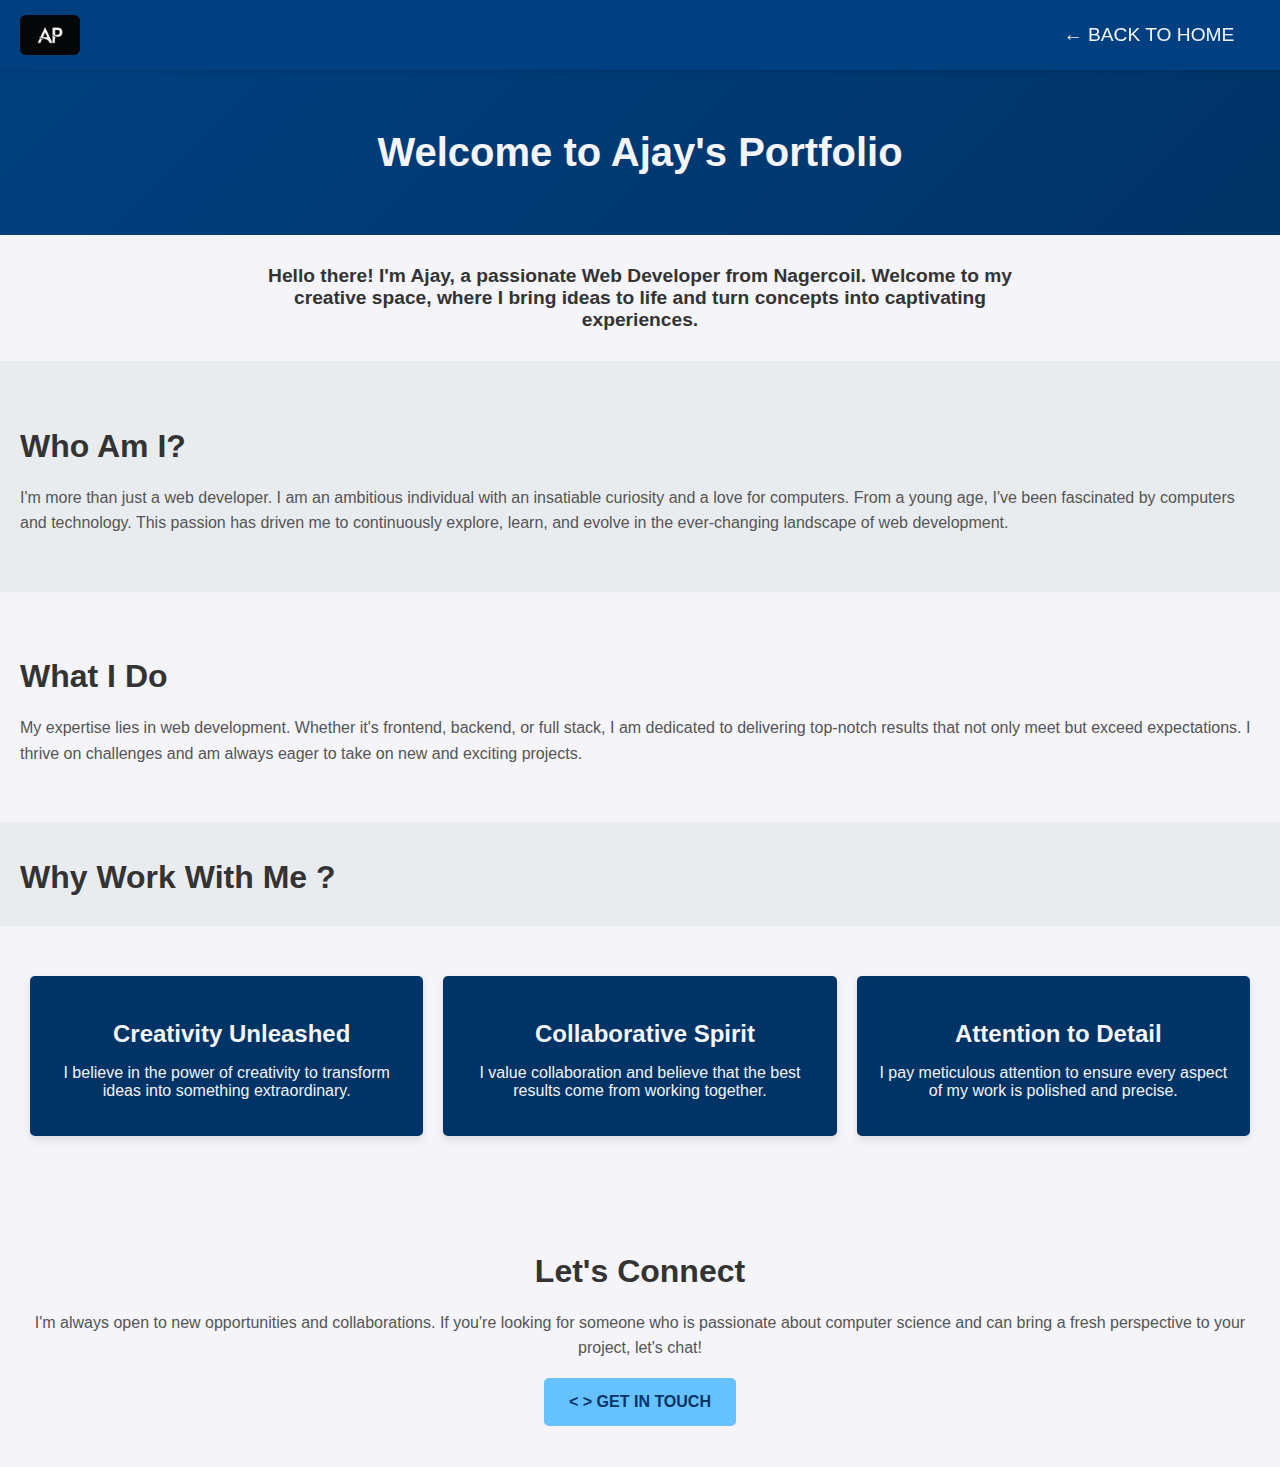
<file: port.html>
<!DOCTYPE html>
<html lang="en">
<head>
    <meta charset="UTF-8">
    <link rel="stylesheet" href="https://cdnjs.cloudflare.com/ajax/libs/font-awesome/6.6.0/css/all.min.css" integrity="sha512-Kc323vGBEqzTmouAECnVceyQqyqdsSiqLQISBL29aUW4U/M7pSPA/gEUZQqv1cwx4OnYxTxve5UMg5GT6L4JJg==" crossorigin="anonymous" referrerpolicy="no-referrer" />
        <meta name="viewport" content="width=device-width, initial-scale=1.0">
    <title>Ajay's Portfolio</title>
    <link rel="stylesheet" href="style2.css">
    <!-- Font Awesome CDN -->
    
</head>
<body>
    <nav>
        <img class="logo" src="./images/j.jpg" alt="Logo">
        <a href="index.html" class="nav-link">← BACK TO HOME</a>
    </nav>
    <div class="name">
        <h1>Welcome to Ajay's Portfolio</h1>
    </div>
    <div class="namedown">
        <h3>Hello there! I'm Ajay, a passionate Web Developer from Nagercoil. Welcome to my creative space, where I bring ideas to life and turn concepts into captivating experiences.</h3>
    </div>
    <div class="who">
        <h2>Who Am I?</h2>
        <p>I'm more than just a web developer. I am an ambitious individual with an insatiable curiosity and a love for computers. From a young age, I've been fascinated by computers and technology. This passion has driven me to continuously explore, learn, and evolve in the ever-changing landscape of web development.</p>
    </div>
    <div class="do">
        <h2>What I Do</h2>
        <p>My expertise lies in web development. Whether it's frontend, backend, or full stack, I am dedicated to delivering top-notch results that not only meet but exceed expectations. I thrive on challenges and am always eager to take on new and exciting projects.</p>
    </div>
    <div class="work">
        <h2>Why Work With Me ?</h2>
    </div>
    <div class="ten">
        <div class="one">
            <h3><i class="fas fa-lightbulb"></i>Creativity Unleashed</h3>
            <p>I believe in the power of creativity to transform ideas into something extraordinary.</p>
        </div>
        <div class="two">
            <h3><i class="fas fa-users"></i> Collaborative Spirit</h3>
            <p>I value collaboration and believe that the best results come from working together.</p>
        </div>
        <div class="three">
            <h3><i class="fas fa-search"></i>Attention to Detail</h3>
            <p>I pay meticulous attention to ensure every aspect of my work is polished and precise.</p>
        </div>
    </div>
    <div class="connect">
        <h2>Let's Connect</h2>
        <p>I'm always open to new opportunities and collaborations. If you're looking for someone who is passionate about computer science and can bring a fresh perspective to your project, let's chat!</p>
        <button><a href="mailto:ap6786239@gmail.com" class="connect-button">< > GET IN TOUCH</a></button>
    </div>
</body>
</html>
</file>
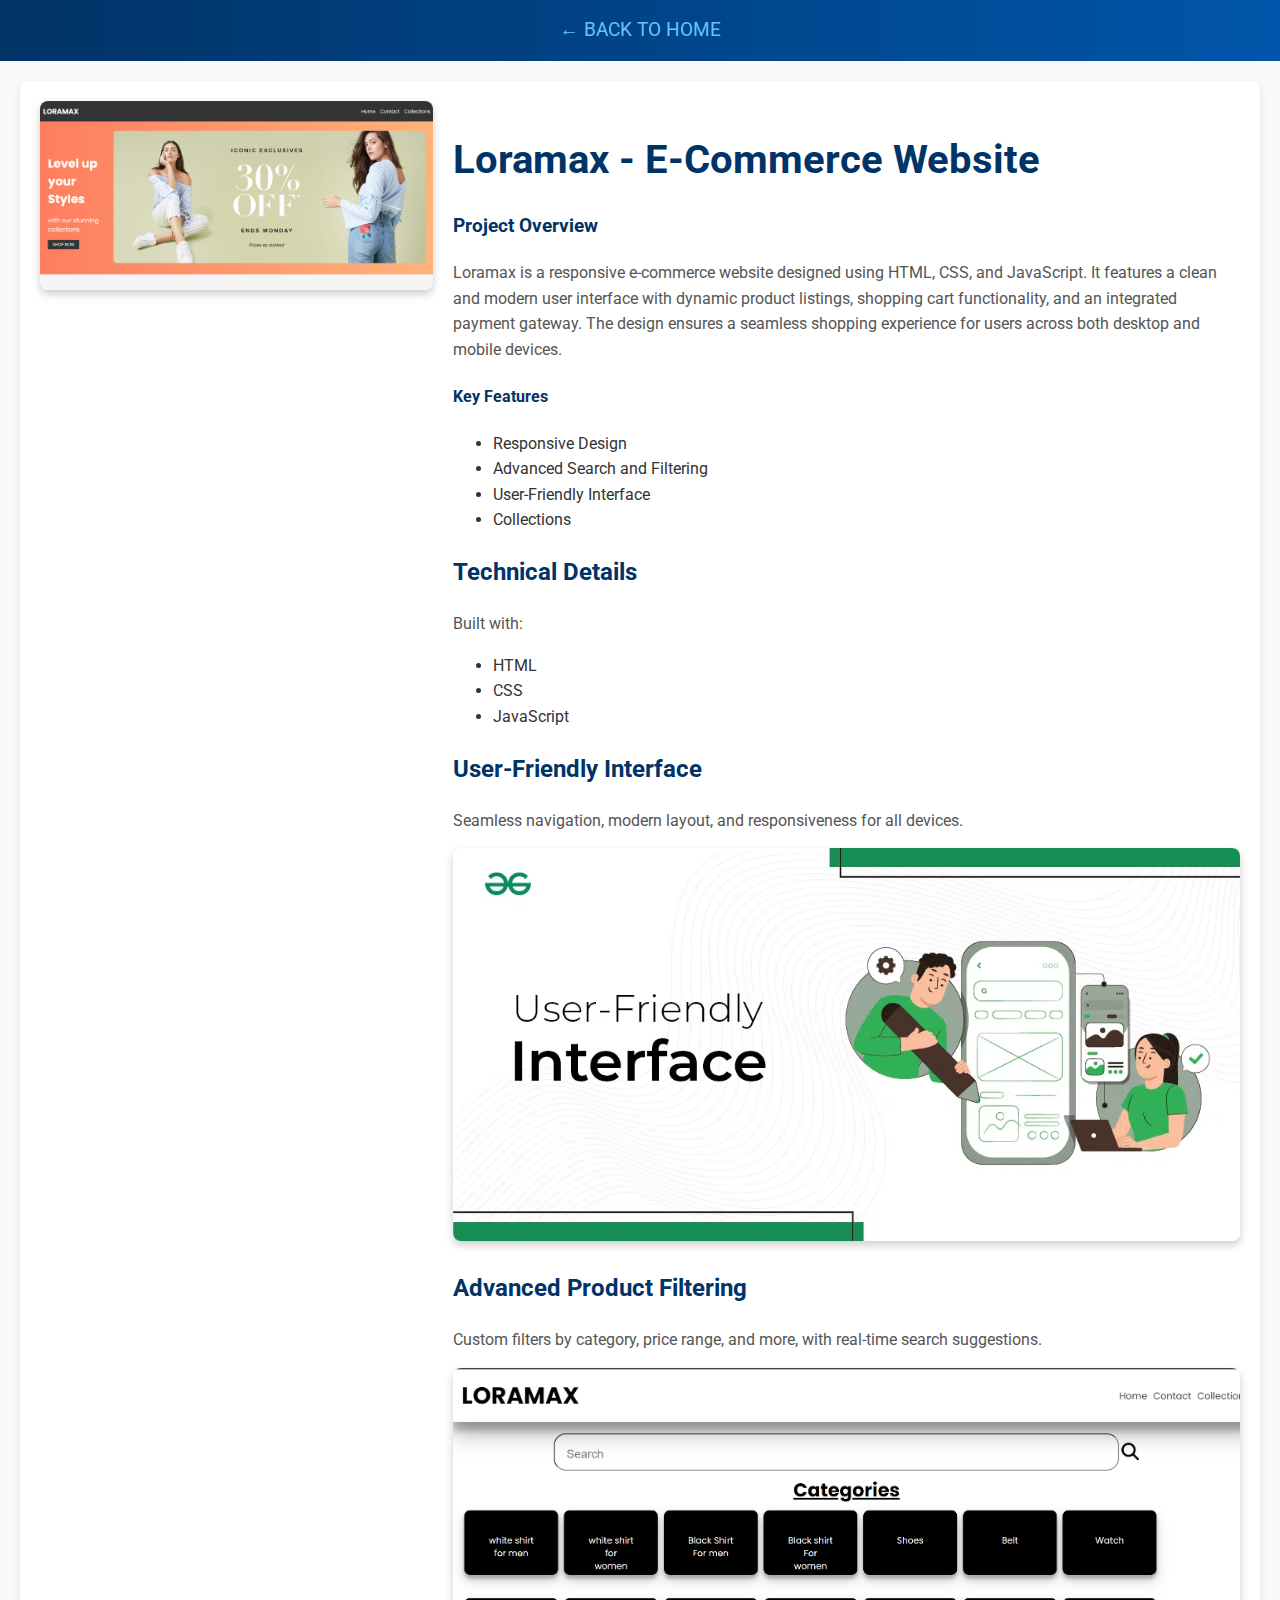
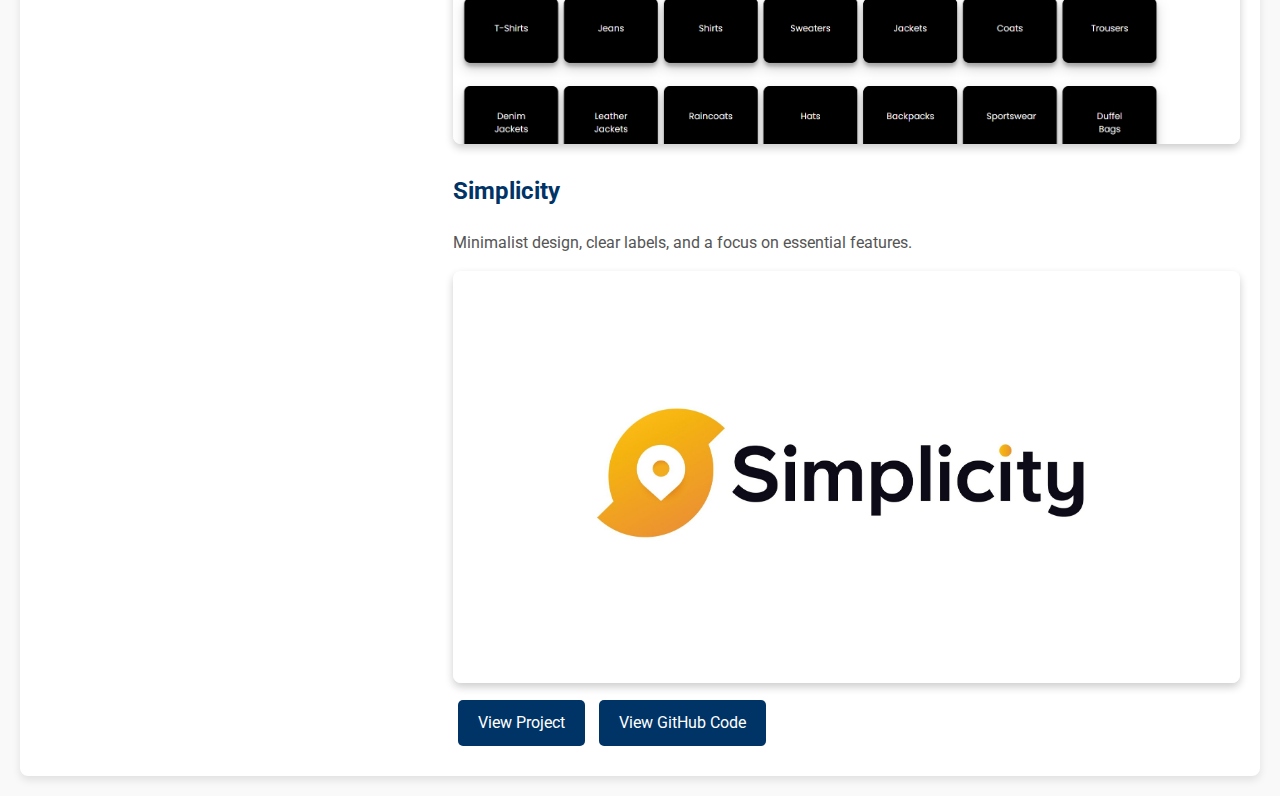
<file: project1.html>
<!DOCTYPE html>
<html lang="en">
<head>
    <meta charset="UTF-8">
    <meta name="viewport" content="width=device-width, initial-scale=1.0">
    <title>Loramax - E-Commerce Website</title>
    <link rel="stylesheet" href="style3.css">
    <link href="https://fonts.googleapis.com/css2?family=Roboto:wght@300;400;700&display=swap" rel="stylesheet">
</head>
<body>
    <header>
        <a href="index.html" class="back-home">&larr; BACK TO HOME</a>
    </header>

    <main class="project-details">
        <img src="./images/u.png" alt="Loramax">
        <div class="content">
            <h1>Loramax - E-Commerce Website</h1>

            <section class="overview">
                <h3>Project Overview</h3>
                <p>Loramax is a responsive e-commerce website designed using HTML, CSS, and JavaScript. It features a clean and modern user interface with dynamic product listings, shopping cart functionality, and an integrated payment gateway. The design ensures a seamless shopping experience for users across both desktop and mobile devices.</p>
            </section>

            <section class="features">
                <h4>Key Features</h4>
                <ul>
                    <li>Responsive Design</li>
                    <li>Advanced Search and Filtering</li>
                    <li>User-Friendly Interface</li>
                    <li>Collections</li>
                </ul>
            </section>

            <section class="tech">
                <h2>Technical Details</h2>
                <p>Built with:</p>
                <ul>
                    <li>HTML</li>
                    <li>CSS</li>
                    <li>JavaScript</li>
                </ul>
            </section>

            <section class="interface">
                <h2>User-Friendly Interface</h2>
                <p>Seamless navigation, modern layout, and responsiveness for all devices.</p>
                <img src="./images/ui.webp" alt="User Interface">
            </section>

            <section class="filter">
                <h2>Advanced Product Filtering</h2>
                <p>Custom filters by category, price range, and more, with real-time search suggestions.</p>
                <img src="./images/v.png" alt="Filtering">
            </section>

            <section class="simplicity">
                <h2>Simplicity</h2>
                <p>Minimalist design, clear labels, and a focus on essential features.</p>
                <img src="./images/hh.jpg" alt="Simplicity">
            </section>

            <div class="view-project">
                <a href="https://johnnickel8.neocities.org/LORAMAX/" class="btn">View Project</a>
                <a href="https://github.com/Ajay6786239/LORAMAX" class="btn">View GitHub Code</a>
            </div>
        </div>
    </main>
</body>
</html>
</file>
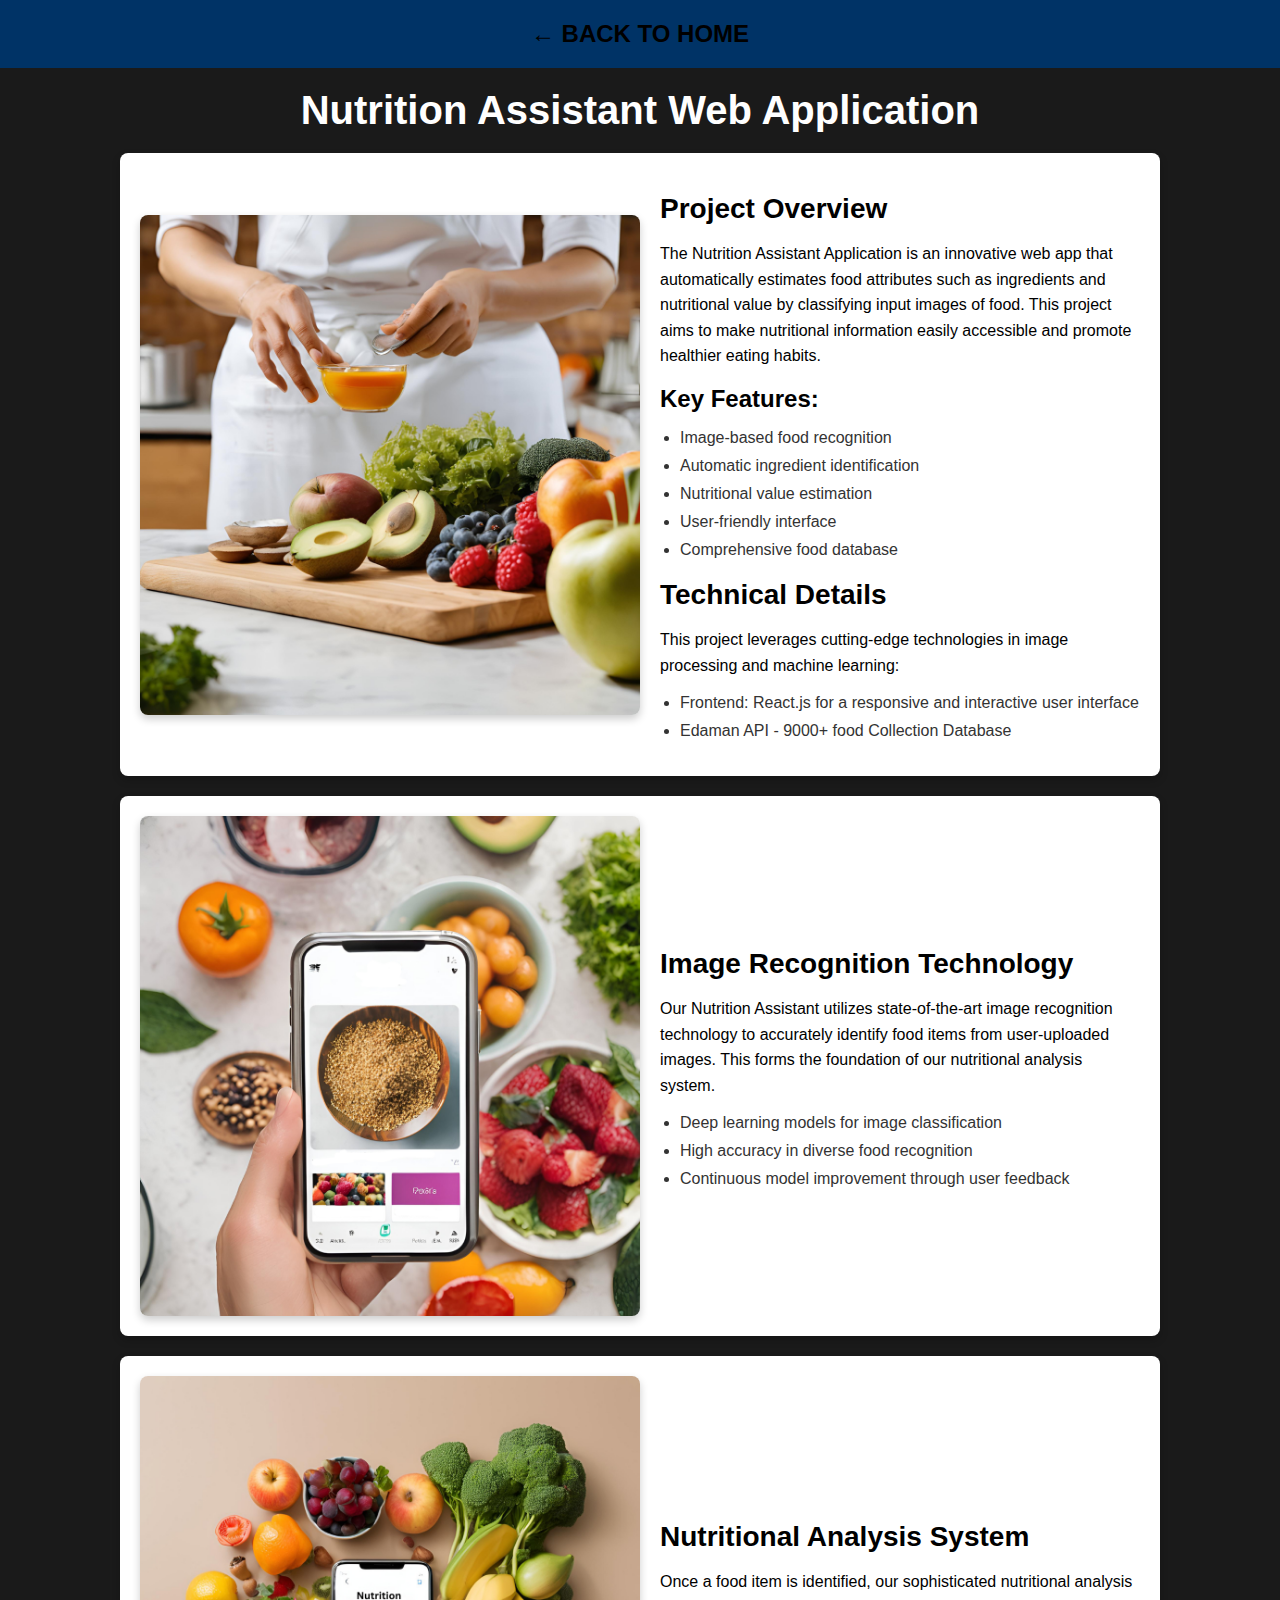
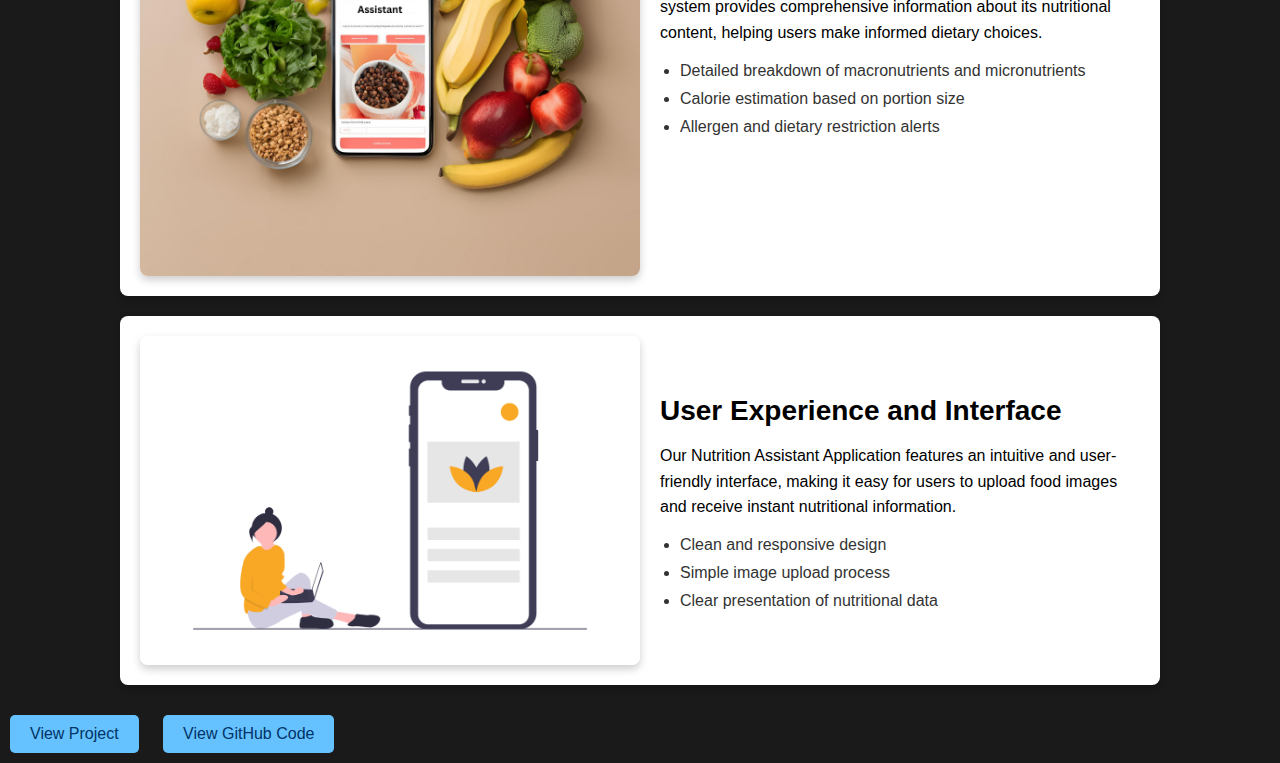
<file: project2.html>
<!DOCTYPE html>
<html lang="en">
<head>
    <meta charset="UTF-8">
    <meta name="viewport" content="width=device-width, initial-scale=1.0">
    <title>Nutrition Assistant Web Application</title>
    <link rel="stylesheet" href="style4.css">
</head>
<body>
    <header>
        <a href="index.html"><h4>← BACK TO HOME</h4></a>
    </header>

    <h1 class="ekk">Nutrition Assistant Web Application</h1>

    <div class="overview">
        <img src="./images/1.png" alt="Project Overview">
        <div>
            <h2>Project Overview</h2>
            <p>The Nutrition Assistant Application is an innovative web app that automatically estimates food attributes such as ingredients and nutritional value by classifying input images of food. This project aims to make nutritional information easily accessible and promote healthier eating habits.</p>
            <h4>Key Features:</h4>
            <ul>
                <li>Image-based food recognition</li>
                <li>Automatic ingredient identification</li>
                <li>Nutritional value estimation</li>
                <li>User-friendly interface</li>
                <li>Comprehensive food database</li>
            </ul>
            <div class="details">
                <h2>Technical Details</h2>
                <p>This project leverages cutting-edge technologies in image processing and machine learning:</p>
                <ul>
                    <li>Frontend: React.js for a responsive and interactive user interface</li>
                    <li>Edaman API - 9000+ food Collection Database</li>
                </ul>
            </div>
        </div>
    </div>

    <div class="reg">
        <img src="./images/re.png" alt="Image Recognition Technology">
        <div>
            <h2>Image Recognition Technology</h2>
            <p>Our Nutrition Assistant utilizes state-of-the-art image recognition technology to accurately identify food items from user-uploaded images. This forms the foundation of our nutritional analysis system.</p>
            <ul>
                <li>Deep learning models for image classification</li>
                <li>High accuracy in diverse food recognition</li>
                <li>Continuous model improvement through user feedback</li>
            </ul>
        </div>
    </div>

    <div class="nutt">
        <img src="./images/ss.png" alt="Nutritional Analysis System">
        <div>
            <h2>Nutritional Analysis System</h2>
            <p>Once a food item is identified, our sophisticated nutritional analysis system provides comprehensive information about its nutritional content, helping users make informed dietary choices.</p>
            <ul>
                <li>Detailed breakdown of macronutrients and micronutrients</li>
                <li>Calorie estimation based on portion size</li>
                <li>Allergen and dietary restriction alerts</li>
            </ul>
        </div>
    </div>

    <div class="inter">
        <img src="./images/do.png" alt="User Experience and Interface">
        <div>
            <h2>User Experience and Interface</h2>
            <p>Our Nutrition Assistant Application features an intuitive and user-friendly interface, making it easy for users to upload food images and receive instant nutritional information.</p>
            <ul>
                <li>Clean and responsive design</li>
                <li>Simple image upload process</li>
                <li>Clear presentation of nutritional data</li>
            </ul>
        </div>
    </div>

    <div class="codee">
        <button><a href="https://nutrition-check.vercel.app/">View Project</a></button>
        <button><a href="https://github.com/Ajay6786239/Nutrition_Check">View GitHub Code</a></button>
    </div>
</body>
</html>
</file>
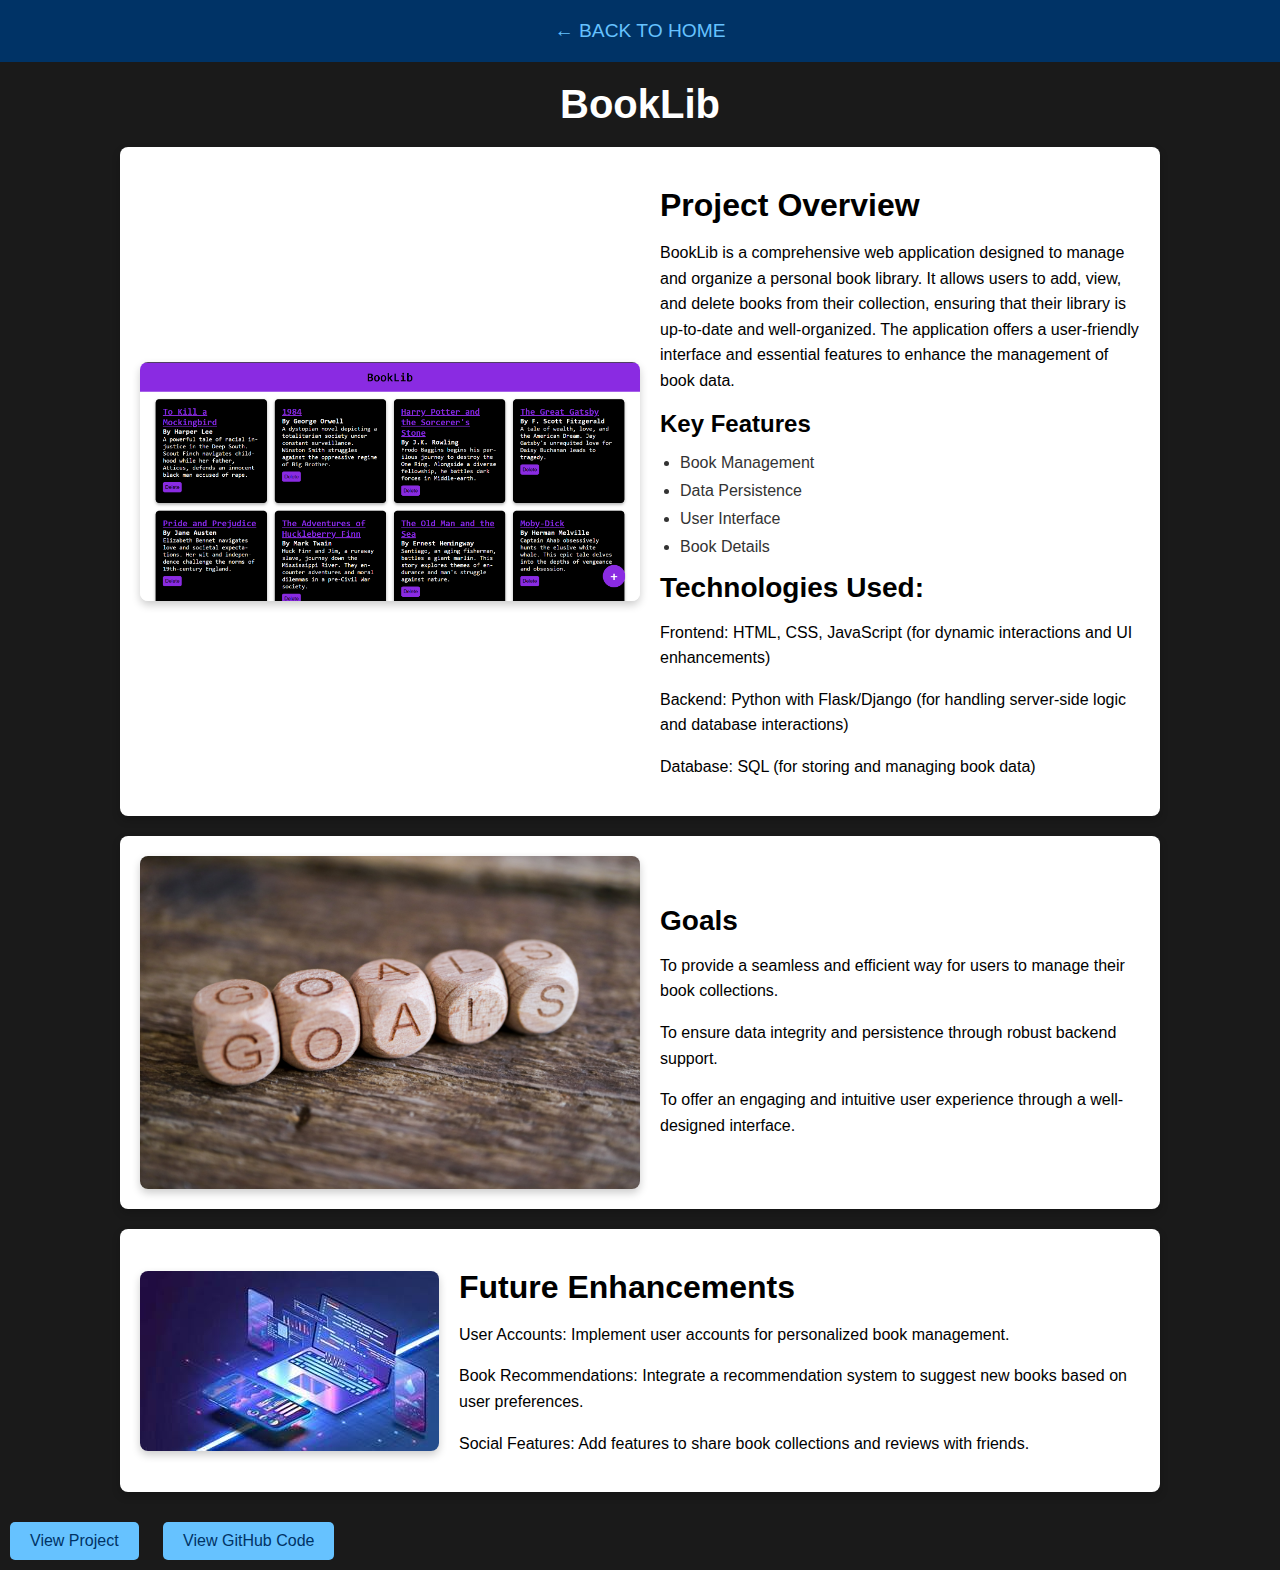
<file: project3.html>
<!DOCTYPE html>
<html lang="en">
<head>
    <meta charset="UTF-8">
    <meta name="viewport" content="width=device-width, initial-scale=1.0">
    <title>BookLib</title>
    <link rel="stylesheet" href="style5.css">
</head>
<body>
    <header>
        <a href="index.html">← BACK TO HOME</a>
    </header>
    
    <h1 class="ekk">BookLib</h1>
    
    <div class="bok">
        <img src="./images/i.png" alt="Project Overview">
        <div>
            <h2>Project Overview</h2>
            <p>BookLib is a comprehensive web application designed to manage and organize a personal book library. It allows users to add, view, and delete books from their collection, ensuring that their library is up-to-date and well-organized. The application offers a user-friendly interface and essential features to enhance the management of book data.</p>
            <h4>Key Features</h4>
            <ul>
                <li>Book Management</li>
                <li>Data Persistence</li>
                <li>User Interface</li>
                <li>Book Details</li>
            </ul>
            <div class="tech">
                <h3>Technologies Used:</h3>
                <p>Frontend: HTML, CSS, JavaScript (for dynamic interactions and UI enhancements)</p>
                <p>Backend: Python with Flask/Django (for handling server-side logic and database interactions)</p>
                <p>Database: SQL (for storing and managing book data)</p>
            </div>
        </div>
    </div>
    
    <div class="goal">
        <img src="./images/23.jpg" alt="Goals">
        <div>
            <h3>Goals</h3>
            <p>To provide a seamless and efficient way for users to manage their book collections.</p>
            <p>To ensure data integrity and persistence through robust backend support.</p>
            <p>To offer an engaging and intuitive user experience through a well-designed interface.</p>
        </div>
    </div>

    <div class="future">
        <img src="./images/yy.jpg" alt="Future Enhancements">
        <div>
            <h2>Future Enhancements</h2>
            <p>User Accounts: Implement user accounts for personalized book management.</p>
            <p>Book Recommendations: Integrate a recommendation system to suggest new books based on user preferences.</p>
            <p>Social Features: Add features to share book collections and reviews with friends.</p>
        </div>
    </div>
    
    <div class="view">
        <button><a href="https://book-8.onrender.com/">View Project</a></button>
        <button><a href="https://github.com/Ajay6786239/BOOK">View GitHub Code</a></button>
    </div>
</body>
</html>
</file>
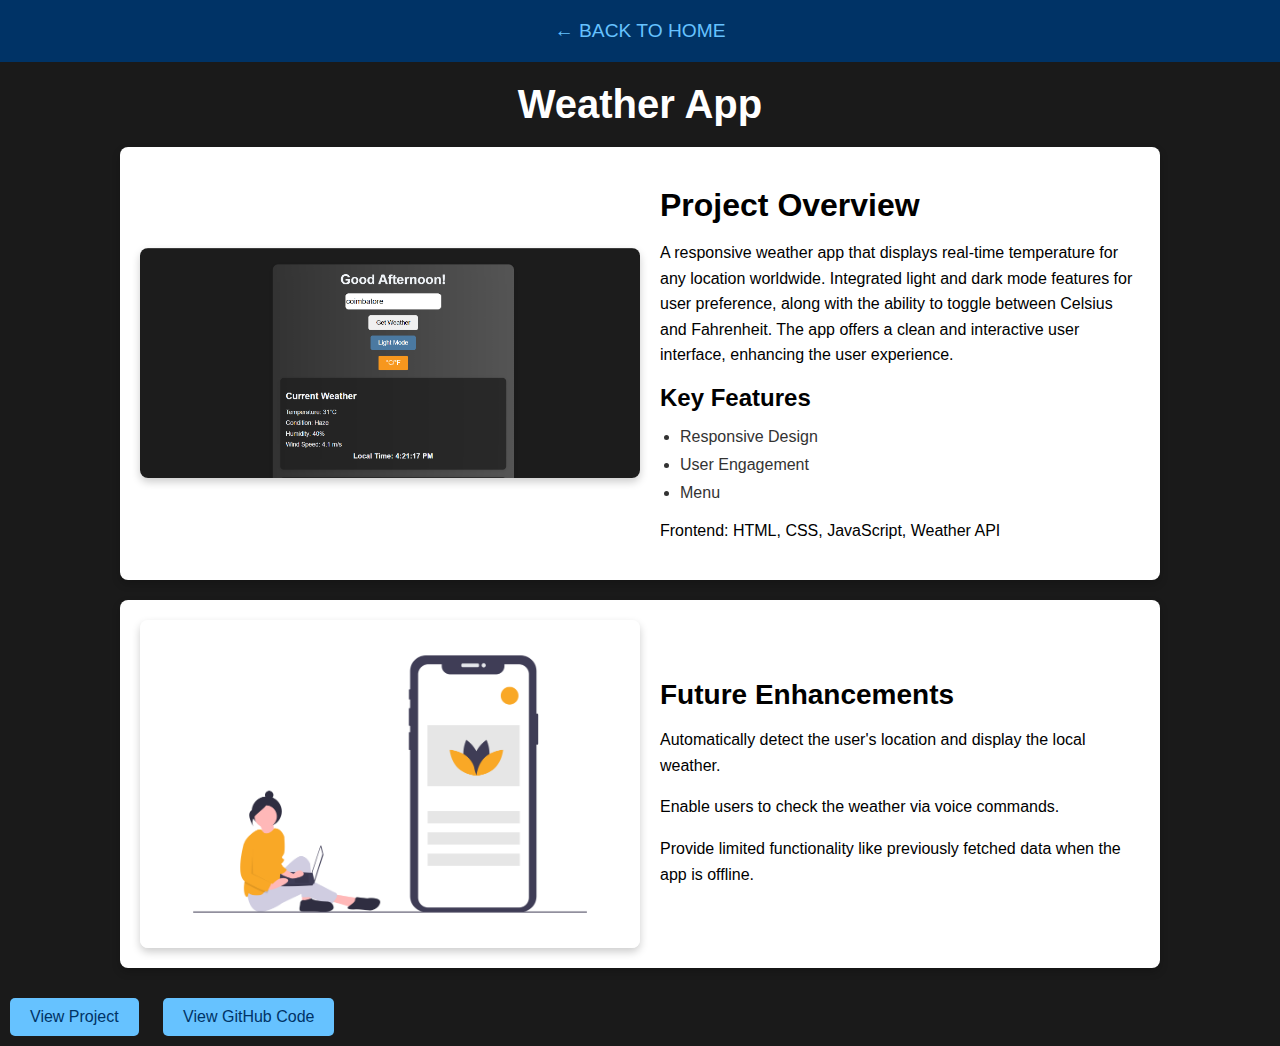
<file: project4.html>
<!DOCTYPE html>
<html lang="en">
<head>
    <meta charset="UTF-8">
    <meta name="viewport" content="width=device-width, initial-scale=1.0">
    <title>Weather App</title>
    <link rel="stylesheet" href="style6.css">
</head>
<body>
    <header>
        <a href="index.html">← BACK TO HOME</a>
    </header>
    
    <h1 class="ekk">Weather App</h1>
    
    <div class="overef">
        <img src="./images/weather.jpg.png" alt="Project Overview">
        <div>
            <h2>Project Overview</h2>
            <p> A responsive weather app that displays real-time temperature for any location worldwide. Integrated light and dark mode features for user preference, along with the ability to toggle between Celsius and Fahrenheit. The app offers a clean and interactive user interface, enhancing the user experience.

            </p>
            <h4>Key Features</h4>
            <ul>
                <li>Responsive Design</li>
                <li>User Engagement</li>
                <li>Menu</li>
            </ul>
            <div class="techo">
                <p>Frontend:  HTML, CSS, JavaScript, Weather API</p>
            </div>
        </div>
    </div>
    
    <div class="future">
        <img src="./images/do.png" alt="Future Enhancements">
        <div>
            <h3>Future Enhancements</h3>
            <p>Automatically detect the user's location and display the local weather.</p>
            <p>Enable users to check the weather via voice commands.</p>
            <p>Provide limited functionality like previously fetched data when the app is offline.</p>
        </div>
    </div>
    
    <div class="view">
        <button><a href="https://johnnickel8.neocities.org/restarent/">View Project</a></button>
        <button><a href="https://github.com/Ajay6786239/Spicy-Hut">View GitHub Code</a></button>
    </div>
</body>
</html>
</file>
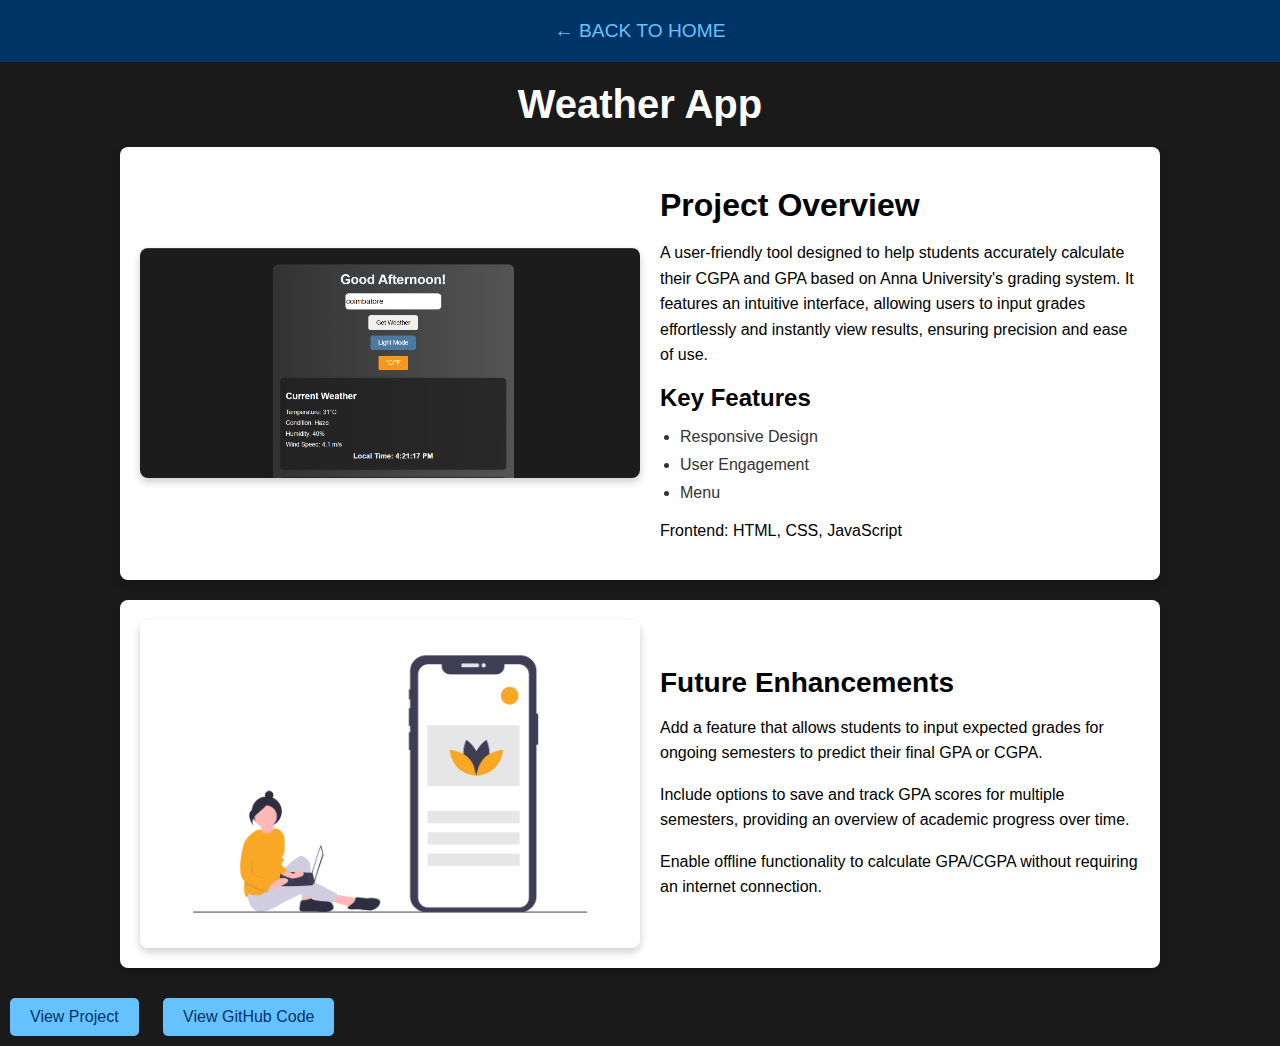
<file: project5.html>
<!DOCTYPE html>
<html lang="en">
<head>
    <meta charset="UTF-8">
    <meta name="viewport" content="width=device-width, initial-scale=1.0">
    <title>Weather App</title>
    <link rel="stylesheet" href="style7.css">
</head>
<body>
    <header>
        <a href="index.html">← BACK TO HOME</a>
    </header>
    
    <h1 class="ekk">Weather App</h1>
    
    <div class="overef">
        <img src="./images/weather.jpg.png" alt="Project Overview">
        <div>
            <h2>Project Overview</h2>
<p> A user-friendly tool designed to help students accurately calculate their CGPA and GPA based on Anna University's grading system. It features an intuitive interface, allowing users to input grades effortlessly and instantly view results, ensuring precision and ease of use.</p>
            </p>
            <h4>Key Features</h4>
            <ul>
                <li>Responsive Design</li>
                <li>User Engagement</li>
                <li>Menu</li>
            </ul>
            <div class="techo">
                <p>Frontend:  HTML, CSS, JavaScript</p>
            </div>
        </div>
    </div>
    
    <div class="future">
        <img src="./images/do.png" alt="Future Enhancements">
        <div>
            <h3>Future Enhancements</h3>
            <p>Add a feature that allows students to input expected grades for ongoing semesters to predict their final GPA or CGPA.</p>
            <p>Include options to save and track GPA scores for multiple semesters, providing an overview of academic progress over time.</p>
            <p>Enable offline functionality to calculate GPA/CGPA without requiring an internet connection.</p>
        </div>
    </div>
    
    <div class="view">
        <button><a href="https://gpa-and-cgpa-calculator-8.vercel.app/">View Project</a></button>
        <button><a href="https://github.com/Ajay6786239/Gpa-and-cgpa-calculator">View GitHub Code</a></button>
    </div>
</body>
</html>
</file>
<file: style2.css>
/* General Styles */
body {
    margin: 0;
    font-family: 'Arial', sans-serif;
    color: #333;
    background: #f4f4f9;
}

a {
    text-decoration: none;
    color: inherit;
}

button {
    border: none;
    background: none;
    cursor: pointer;
}

/* Navigation */
nav {
    display: flex;
    justify-content: space-between;
    align-items: center;
    padding: 15px 20px;
    background: #004080; /* Dark Blue */
    color: #f4f4f9; /* Light Gray */
    position: sticky;
    top: 0;
    width: 98%;
    box-shadow: 0 2px 5px rgba(0, 0, 0, 0.1);
}

.logo {
    height: 40px;
    border-radius: 6px;
}

.nav-link {
    color: #f4f4f9;
    font-size: 1.2rem;
    margin-left: 20px;
    transition: color 0.3s;
    margin-right:40px;
}

.nav-link:hover {
    color: #66c2ff; /* Light Blue */
}

/* Name Section */
.name {
    text-align: center;
    padding: 60px 20px;
    background: linear-gradient(135deg, #004080, #003366); /* Gradient Dark Blue */
    color: #f4f4f9; /* Light Gray */
}

.name h1 {
    font-size: 2.5rem;
    margin: 0;
}

/* Namedown Section */
.namedown {
    text-align: center;
    padding: 30px 20px;
}

.namedown h3 {
    font-size: 1.2rem;
    color: #333;
    max-width: 800px;
    margin: auto;
}

/* Who Section */
.who {
    padding: 40px 20px;
    background: #e9ecef; /* Light Gray */
}

.who h2 {
    font-size: 2rem;
    margin-bottom: 20px;
}

.who p {
    font-size: 1rem;
    line-height: 1.6;
    color: #555;
}

/* Do Section */
.do {
    padding: 40px 20px;
    background: #f4f4f9; /* Light Gray */
}

.do h2 {
    font-size: 2rem;
    margin-bottom: 20px;
}

.do p {
    font-size: 1rem;
    line-height: 1.6;
    color: #555;
}

/* Work Section */
.work {
    padding: 10px 20px;
    background: #e9ecef; /* Light Gray */
}

.work h2 {
    font-size: 2rem;
    margin-bottom: 20px;
}

/* Ten Section */
.ten {
    display: flex;
    flex-wrap: wrap;
    justify-content: space-between;
    padding: 40px 20px;
    background: #f4f4f9; /* Light Gray */
}

.ten div {
    background: #003366; /* Dark Blue */
    color: #f4f4f9; /* Light Gray */
    padding: 20px;
    border-radius: 5px;
    flex: 1;
    margin: 10px;
    text-align: center;
    max-width: calc(33% - 20px);
    box-shadow: 0 4px 8px rgba(0, 0, 0, 0.1);
}

.ten h3 {
    font-size: 1.5rem;
    margin-bottom: 10px;
    
}
.ten h3 i{
    margin-right:10px;
}

.ten p {
    font-size: 1rem;
}

/* Connect Section */
.connect {
    text-align: center;
    padding: 40px 20px;
}

.connect h2 {
    font-size: 2rem;
    margin-bottom: 20px;
}

.connect p {
    font-size: 1rem;
    line-height: 1.6;
    color: #555;
}

.connect-button {
    display: inline-block;
    background: #66c2ff; /* Light Blue */
    color: #003366; /* Dark Blue */
    padding: 15px 25px;
    border-radius: 5px;
    font-size: 1rem;
    transition: background 0.3s;
    text-decoration: none;
    font-weight: bold;
}

.connect-button:hover {
    background: #3399ff; /* Slightly Darker Blue */
}

/* Responsive Styles */
@media (max-width: 768px) {
    .ten {
        flex-direction: column;
    }

    .ten div {
        max-width: 100%;
        margin: 10px 0;
    }

    .nav-link {
        font-size: 1rem;
        margin-left: 10px;
    }

    .name h1 {
        font-size: 2rem;
    }
}

@media (max-width: 480px) {
    .namedown h3, .who p, .do p, .connect p {
        font-size: 0.9rem;
    }

    .name h1 {
        font-size: 1.5rem;
    }

    .nav-link {
        font-size: 0.9rem;
    }

    .connect-button {
        padding: 10px 20px;
        font-size: 0.9rem;
    }

    nav {
        width: 89.5%;
    }
}
</file>
<file: style3.css>
/* General Styles */
body {
    margin: 0;
    font-family: 'Roboto', sans-serif;
    color: #333;
    background: #f9f9f9;
    line-height: 1.6;
}

header {
    background: linear-gradient(to right, #003366, #0055aa);
    color: #f0f4f8;
    text-align: center;
    padding: 15px 10px;
}

header .back-home {
    text-decoration: none;
    font-size: 1.2rem;
    color: #66c2ff;
    transition: color 0.3s;
}

header .back-home:hover {
    color: #3399ff;
}

.project-details {
    display: grid;
    grid-template-columns: 1fr;
    gap: 20px;
    margin: 20px auto;
    padding: 20px;
    max-width: 1200px;
    background: #fff;
    border-radius: 8px;
    box-shadow: 0 4px 8px rgba(0, 0, 0, 0.1);
}

.project-details img {
    width: 100%;
    border-radius: 8px;
    box-shadow: 0 4px 8px rgba(0, 0, 0, 0.2);
}

h1, h2, h3, h4 {
    color: #003366;
}

h1 {
    font-size: 2.5rem;
    margin-bottom: 20px;
}

p {
    margin-bottom: 15px;
    color: #555;
}

/* Buttons */
.btn {
    display: inline-block;
    background: #003366;
    color: #fff;
    padding: 10px 20px;
    margin: 10px 5px;
    border-radius: 5px;
    text-decoration: none;
    font-size: 1rem;
    transition: background 0.3s;
}

.btn:hover {
    background: purple;
}

/* Responsive Styles */
@media (min-width: 768px) {
    .project-details {
        grid-template-columns: 1fr 2fr;
    }

    .project-details img {
        grid-column: 1;
    }

    .content {
        grid-column: 2;
    }
}
</file>
<file: style4.css>
/* General Styles */
body {
    margin: 0;
    font-family: Arial, sans-serif;
    color: #333;
    background: #1a1a1a; /* Light Black */
    padding: 0;
    box-sizing: border-box;
}

/* Header and Navigation */
a {
    text-decoration: none;
    color: #66c2ff; /* Light Blue */
}

header {
    padding: 20px;
    background: #003366; /* Dark Blue */
    color: #f0f4f8; /* Light Gray */
    text-align: center;
}

header h4 {
    margin: 0;
}

/* Project Details */
h1, h2, h4 {
    color: black; /* Light Gray */
    margin-bottom: 10px;
}
.ekk{
    color:white;
}
h1 {
    font-size: 2.5rem;
    text-align: center;
    margin-top: 20px;
}

h2 {
    font-size: 2rem;
    margin-top: 20px;
}

h4 {
    font-size: 1.5rem;
    margin-top: 10px;
}

p {
    color: black;
    line-height: 1.6;
}

/* Overview Section */
.overview, .reg, .nutt, .inter {
    display: flex;
    flex-direction: column;
    align-items: center;
    background: #ffffff; /* White */
    border-radius: 8px;
    padding: 20px;
    margin: 20px auto;
    box-shadow: 0 4px 8px rgba(0, 0, 0, 0.2);
    max-width: 1000px;
    width: 90%;
}

.overview img, .reg img, .nutt img, .inter img {
    max-width: 100%;
    height: auto;
    border-radius: 8px;
    box-shadow: 0 4px 8px rgba(0, 0, 0, 0.2);
}

ul {
    list-style-type: disc;
    padding-left: 20px;
}

ul li {
    margin-bottom: 10px;
}

/* Buttons */
button {
    background: #66c2ff; /* Light Blue */
    color: #003366; /* Dark Blue */
    padding: 10px 20px;
    border-radius: 5px;
    font-size: 1rem;
    transition: background 0.3s;
    border: none;
    cursor: pointer;
    margin: 10px;
}

button a {
    color: #003366; /* Dark Blue */
    text-decoration: none;
}

button:hover {
    background: #3399ff; /* Slightly Darker Blue */
}

button a:hover {
    color: purple; /* Slightly Darker Blue */
}

/* Responsive Styles */
@media (min-width: 768px) {
    .overview, .reg, .nutt, .inter {
        flex-direction: row;
        gap: 20px;
    }

    .overview img, .reg img, .nutt img, .inter img {
        max-width: 50%;
    }

    .overview h2, .reg h2, .nutt h2, .inter h2 {
        font-size: 1.75rem;
    }
}
</file>
<file: style5.css>
/* General Styles */
body {
    margin: 0;
    font-family: Arial, sans-serif;
    color: #333;
    background: #1a1a1a; /* Light Black */
    padding: 0;
    box-sizing: border-box;
}

/* Header and Navigation */
a {
    text-decoration: none;
    color: #66c2ff; /* Light Blue */
}

header {
    padding: 20px;
    background: #003366; /* Dark Blue */
    color: #f0f4f8; /* Light Gray */
    text-align: center;
}

header a {
    color: #66c2ff; /* Light Blue */
    font-size: 1.2rem;
}

header a:hover {
    color: #3399ff; /* Slightly Darker Blue */
}

/* Project Details */
h1, h2, h3, h4 {
    color:black; /* Light Gray */
    margin-bottom: 10px;
}

h1 {
    font-size: 2.5rem;
    text-align: center;
    margin-top: 20px;
}

h2 {
    font-size: 2rem;
    margin-top: 20px;
}
.ekk{
    color:white;
}

h3 {
    font-size: 1.75rem;
    margin-top: 15px;
}

h4 {
    font-size: 1.5rem;
    margin-top: 10px;
}

p {
    color:black;
    line-height: 1.6;
}

/* Project Sections */
.bok, .goal, .future {
    display: flex;
    flex-direction: column;
    align-items: center;
    background: #ffffff; /* White */
    border-radius: 8px;
    padding: 20px;
    margin: 20px auto;
    box-shadow: 0 4px 8px rgba(0, 0, 0, 0.2);
    max-width: 1000px;
    width: 90%;
}

.bok img, .goal img, .future img {
    max-width: 100%;
    height: auto;
    border-radius: 8px;
    box-shadow: 0 4px 8px rgba(0, 0, 0, 0.2);
}

ul {
    list-style-type: disc;
    padding-left: 20px;
}

ul li {
    margin-bottom: 10px;
}

/* Buttons */
button {
    background: #66c2ff; /* Light Blue */
    color: #003366; /* Dark Blue */
    padding: 10px 20px;
    border-radius: 5px;
    font-size: 1rem;
    transition: background 0.3s;
    border: none;
    cursor: pointer;
    margin: 10px;
}

button a {
    color: #003366; /* Dark Blue */
    text-decoration: none;
}

button:hover {
    background: #3399ff; /* Slightly Darker Blue */
}

button a:hover {
    color: purple; /* Slightly Darker Blue */
}

/* Responsive Styles */
@media (min-width: 768px) {
    .bok, .goal, .future {
        flex-direction: row;
        gap: 20px;
    }

    .bok img, .goal img, .future img {
        max-width: 50%;
    }
}
</file>
<file: style6.css>
/* General Styles */
body {
    margin: 0;
    font-family: Arial, sans-serif;
    color: #333;
    background: #1a1a1a; /* Light Black */
    padding: 0;
    box-sizing: border-box;
}

/* Header and Navigation */
a {
    text-decoration: none;
    color: #66c2ff; /* Light Blue */
}
.ekk{
    color:white;
}

header {
    padding: 20px;
    background: #003366; /* Dark Blue */
    color: #f0f4f8; /* Light Gray */
    text-align: center;
}

header a {
    color: #66c2ff; /* Light Blue */
    font-size: 1.2rem;
}

header a:hover {
    color: #3399ff; /* Slightly Darker Blue */
}

/* Project Details */
h1, h2, h3, h4 {
    color: black; /* Light Gray */
    margin-bottom: 10px;
}

h1 {
    font-size: 2.5rem;
    text-align: center;
    margin-top: 20px;
}

h2 {
    font-size: 2rem;
    margin-top: 20px;
}

h3 {
    font-size: 1.75rem;
    margin-top: 15px;
}

h4 {
    font-size: 1.5rem;
    margin-top: 10px;
}

p {
    color: black;
    line-height: 1.6;
}

/* Project Sections */
.overef, .future {
    display: flex;
    flex-direction: column;
    align-items: center;
    background: #ffffff; /* White */
    border-radius: 8px;
    padding: 20px;
    margin: 20px auto;
    box-shadow: 0 4px 8px rgba(0, 0, 0, 0.2);
    max-width: 1000px;
    width: 90%;
}

.overef img, .future img {
    max-width: 100%;
    height: auto;
    border-radius: 8px;
    box-shadow: 0 4px 8px rgba(0, 0, 0, 0.2);
}

ul {
    list-style-type: disc;
    padding-left: 20px;
}

ul li {
    margin-bottom: 10px;
}

/* Tech and Future Enhancements */
.techo p {
    margin-top: 0;
}

/* Buttons */
button {
    background: #66c2ff; /* Light Blue */
    color: #003366; /* Dark Blue */
    padding: 10px 20px;
    border-radius: 5px;
    font-size: 1rem;
    transition: background 0.3s;
    border: none;
    cursor: pointer;
    margin: 10px;
}

button a {
    color: #003366; /* Dark Blue */
    text-decoration: none;
}

button:hover {
    background: #3399ff; /* Slightly Darker Blue */
}

button a:hover {
    color: purple; /* Slightly Darker Blue */
}

/* Responsive Styles */
@media (min-width: 768px) {
    .overef, .future {
        flex-direction: row;
        gap: 20px;
    }

    .overef img, .future img {
        max-width: 50%;
    }
}
</file>
<file: style7.css>
/* General Styles */
body {
    margin: 0;
    font-family: Arial, sans-serif;
    color: #333;
    background: #1a1a1a; /* Light Black */
    padding: 0;
    box-sizing: border-box;
}

/* Header and Navigation */
a {
    text-decoration: none;
    color: #66c2ff; /* Light Blue */
}
.ekk{
    color:white;
}

header {
    padding: 20px;
    background: #003366; /* Dark Blue */
    color: #f0f4f8; /* Light Gray */
    text-align: center;
}

header a {
    color: #66c2ff; /* Light Blue */
    font-size: 1.2rem;
}

header a:hover {
    color: #3399ff; /* Slightly Darker Blue */
}

/* Project Details */
h1, h2, h3, h4 {
    color: black; /* Light Gray */
    margin-bottom: 10px;
}

h1 {
    font-size: 2.5rem;
    text-align: center;
    margin-top: 20px;
}

h2 {
    font-size: 2rem;
    margin-top: 20px;
}

h3 {
    font-size: 1.75rem;
    margin-top: 15px;
}

h4 {
    font-size: 1.5rem;
    margin-top: 10px;
}

p {
    color: black;
    line-height: 1.6;
}

/* Project Sections */
.overef, .future {
    display: flex;
    flex-direction: column;
    align-items: center;
    background: #ffffff; /* White */
    border-radius: 8px;
    padding: 20px;
    margin: 20px auto;
    box-shadow: 0 4px 8px rgba(0, 0, 0, 0.2);
    max-width: 1000px;
    width: 90%;
}

.overef img, .future img {
    max-width: 100%;
    height: auto;
    border-radius: 8px;
    box-shadow: 0 4px 8px rgba(0, 0, 0, 0.2);
}

ul {
    list-style-type: disc;
    padding-left: 20px;
}

ul li {
    margin-bottom: 10px;
}

/* Tech and Future Enhancements */
.techo p {
    margin-top: 0;
}

/* Buttons */
button {
    background: #66c2ff; /* Light Blue */
    color: #003366; /* Dark Blue */
    padding: 10px 20px;
    border-radius: 5px;
    font-size: 1rem;
    transition: background 0.3s;
    border: none;
    cursor: pointer;
    margin: 10px;
}

button a {
    color: #003366; /* Dark Blue */
    text-decoration: none;
}

button:hover {
    background: #3399ff; /* Slightly Darker Blue */
}

button a:hover {
    color: purple; /* Slightly Darker Blue */
}

/* Responsive Styles */
@media (min-width: 768px) {
    .overef, .future {
        flex-direction: row;
        gap: 20px;
    }

    .overef img, .future img {
        max-width: 50%;
    }
}
</file>
